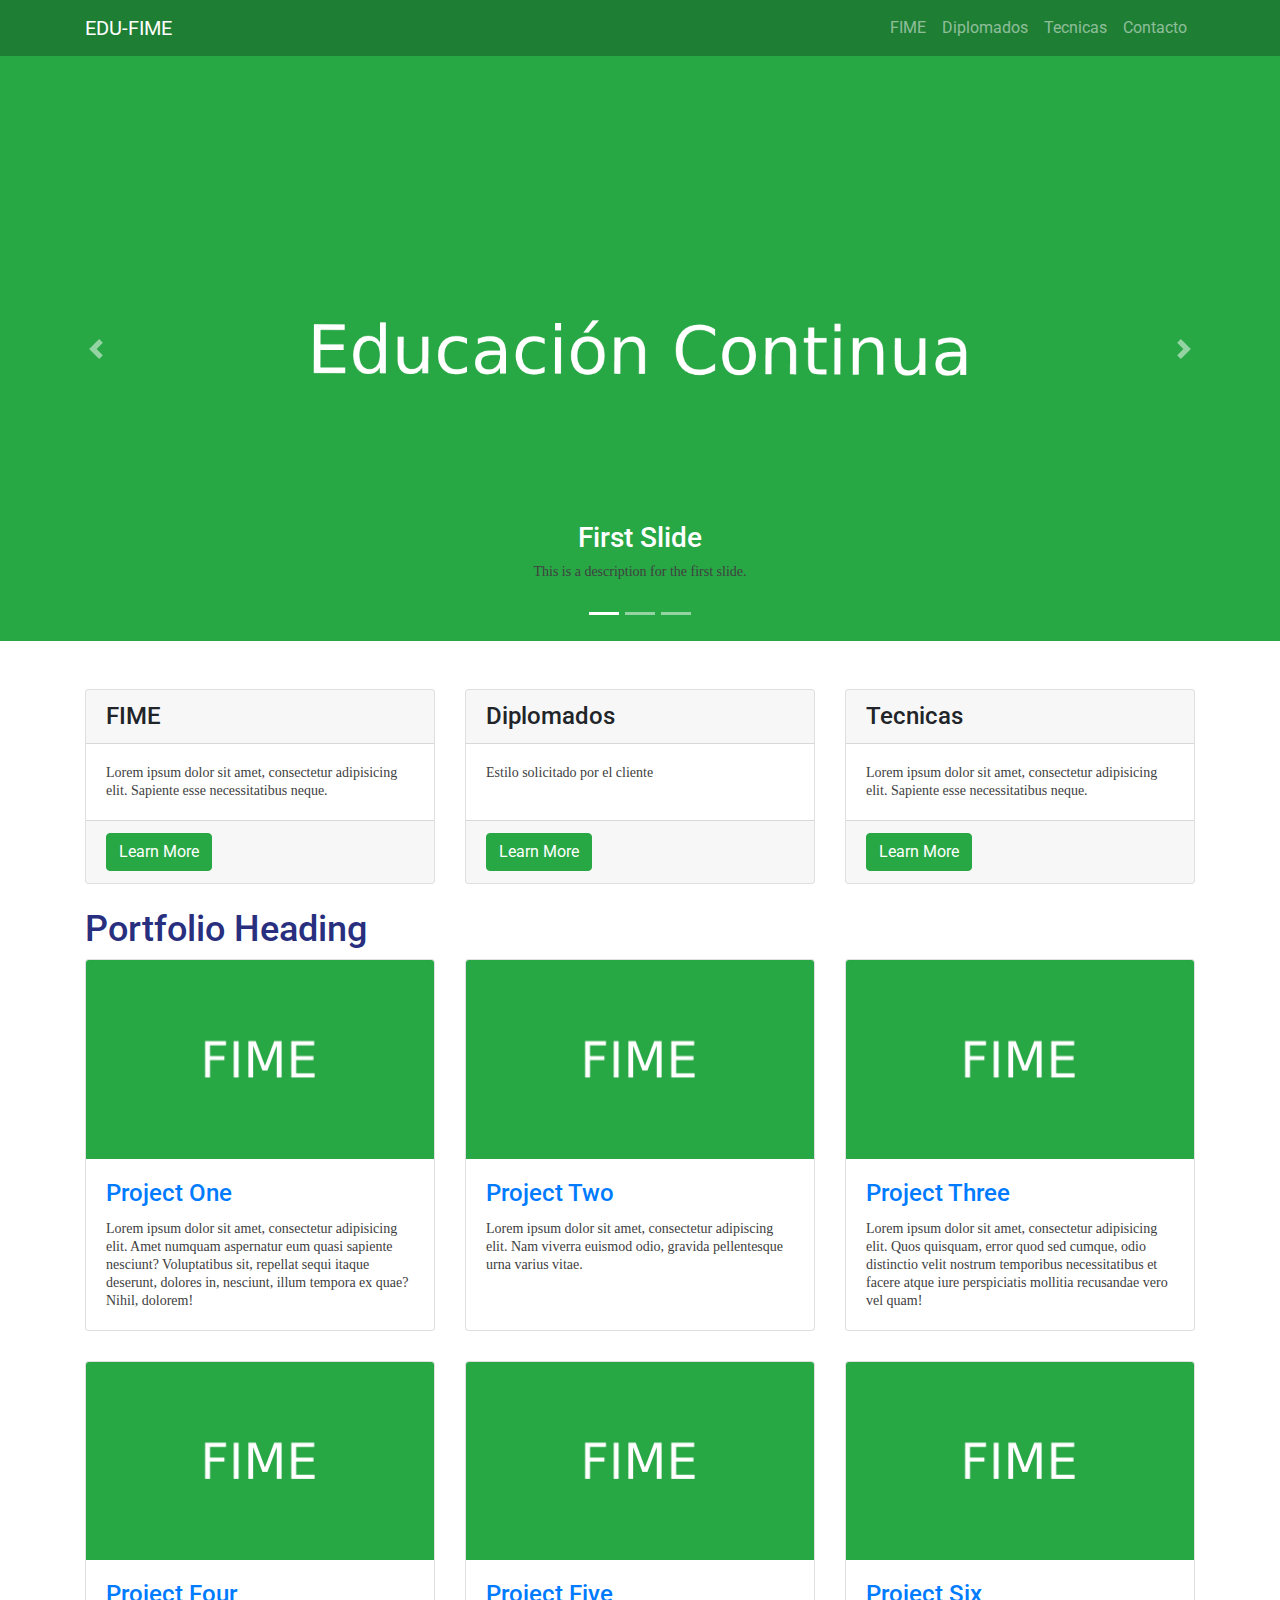
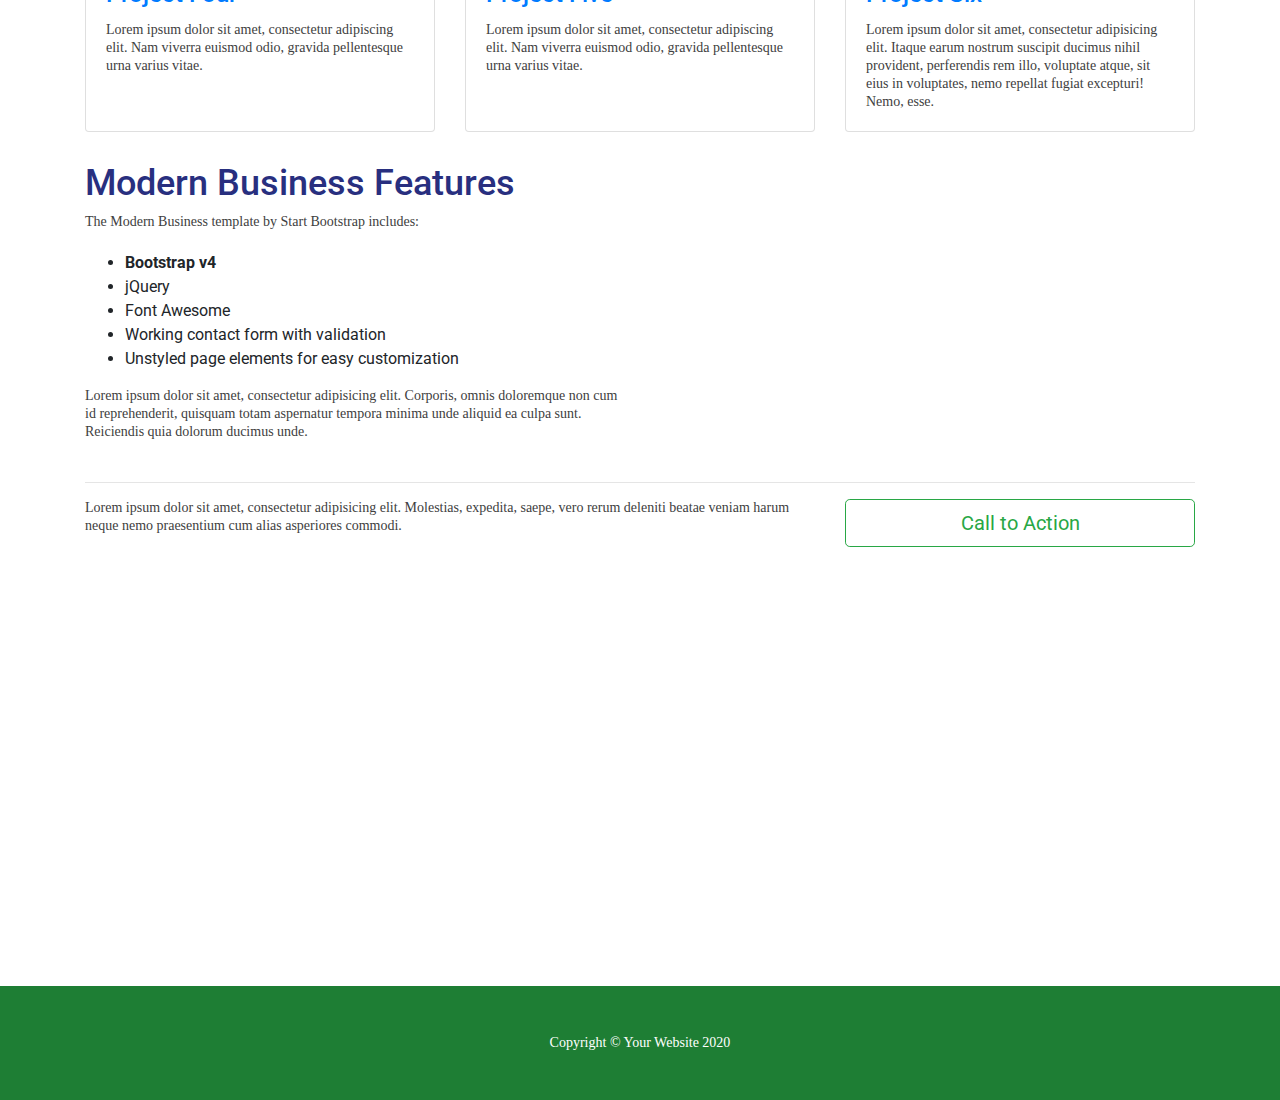
<file: index.html>
<!DOCTYPE html>
<html lang="en">

<head>

  <meta charset="utf-8">
  <meta name="viewport" content="width=device-width, initial-scale=1, shrink-to-fit=no">
  <meta name="description" content="">
  <meta name="author" content="">

  <title>Modern Business - Start Bootstrap Template</title>

  <!-- Bootstrap core CSS -->
  <link href="vendor/bootstrap/css/bootstrap.css" rel="stylesheet">

  <!-- Custom styles for this template -->
  <link href="css/modern-business.css" rel="stylesheet">
  <link href="css/style.css" rel="stylesheet">
  <link rel="preconnect" href="https://fonts.gstatic.com">
  <link href="https://fonts.googleapis.com/css2?family=Open+Sans:wght@300&family=Roboto:wght@100&display=swap" rel="stylesheet">

</head>

<body>

  <!-- Navigation -->
  <nav class="navbar fixed-top navbar-expand-lg navbar-dark bg-green fixed-top">
    <div class="container">
      <a class="navbar-brand" href="index.html">EDU-FIME</a>
      <button class="navbar-toggler navbar-toggler-right" type="button" data-toggle="collapse" data-target="#navbarResponsive" aria-controls="navbarResponsive" aria-expanded="false" aria-label="Toggle navigation">
        <span class="navbar-toggler-icon"></span>
      </button>
      <div class="collapse navbar-collapse" id="navbarResponsive">
        <ul class="navbar-nav ml-auto">
          <li class="nav-item">
            <a class="nav-link" href="about.html">FIME</a>
          </li>
          <li class="nav-item">
            <a class="nav-link" href="services.html">Diplomados</a>
          </li>
          <li class="nav-item"><!-- Falta crear plantilla -->
            <a class="nav-link" href="contact.html">Tecnicas</a>
          </li>
          <li class="nav-item">
            <a class="nav-link" href="contact.html">Contacto </a>
          </li>
        </ul>
      </div>
    </div>
  </nav>

  <header>
    <div id="carouselExampleIndicators" class="carousel slide" data-ride="carousel">
      <ol class="carousel-indicators">
        <li data-target="#carouselExampleIndicators" data-slide-to="0" class="active"></li>
        <li data-target="#carouselExampleIndicators" data-slide-to="1"></li>
        <li data-target="#carouselExampleIndicators" data-slide-to="2"></li>
      </ol>
      <div class="carousel-inner" role="listbox">
        <!-- Slide One - Set the background image for this slide in the line below -->
        <div class="carousel-item active" style="background-image: url('img/imagenUno.png')">
          <div class="carousel-caption d-none d-md-block">
            <h3>First Slide</h3>
            <p>This is a description for the first slide.</p>
          </div>
        </div>
        <!-- Slide Two - Set the background image for this slide in the line below -->
        <div class="carousel-item" style="background-image: url('img/imagenUno.png')">
          <div class="carousel-caption d-none d-md-block">
            <h3>Second Slide</h3>
            <p>This is a description for the second slide.</p>
          </div>
        </div>
        <!-- Slide Three - Set the background image for this slide in the line below -->
        <div class="carousel-item" style="background-image: url('img/imagenUno.png')">
          <div class="carousel-caption d-none d-md-block">
            <h3>Third Slide</h3>
            <p>This is a description for the third slide.</p>
          </div>
        </div>
      </div>
      <a class="carousel-control-prev" href="#carouselExampleIndicators" role="button" data-slide="prev">
        <span class="carousel-control-prev-icon" aria-hidden="true"></span>
        <span class="sr-only">Previous</span>
      </a>
      <a class="carousel-control-next" href="#carouselExampleIndicators" role="button" data-slide="next">
        <span class="carousel-control-next-icon" aria-hidden="true"></span>
        <span class="sr-only">Next</span>
      </a>
    </div>
  </header>

  <!-- Page Content -->
  <div class="container"><br><br>

    <!-- Marketing Icons Section -->
    <div class="row">
      <div class="col-lg-4 mb-4">
        <div class="card h-100">
          <h4 class="card-header">FIME</h4>
          <div class="card-body">
            <p class="card-text">Lorem ipsum dolor sit amet, consectetur adipisicing elit. Sapiente esse necessitatibus neque.</p>
          </div>
          <div class="card-footer">
            <a href="#" class="btn btn-success">Learn More</a>
          </div>
        </div>
      </div>
      <div class="col-lg-4 mb-4">
        <div class="card h-100">
          <h4 class="card-header">Diplomados</h4>
          <div class="card-body">
            <p class="card-text">Estilo solicitado por el cliente</p>
          </div>
          <div class="card-footer">
            <a href="#" class="btn btn-success">Learn More</a>
          </div>
        </div>
      </div>
      <div class="col-lg-4 mb-4">
        <div class="card h-100">
          <h4 class="card-header">Tecnicas</h4>
          <div class="card-body">
            <p class="card-text">Lorem ipsum dolor sit amet, consectetur adipisicing elit. Sapiente esse necessitatibus neque.</p>
          </div>
          <div class="card-footer">
            <a href="#" class="btn btn-success">Learn More</a>
          </div>
        </div>
      </div>
    </div>
    <!-- /.row -->

    <!-- Portfolio Section -->
    <h2>Portfolio Heading</h2>

    <div class="row">
      <div class="col-lg-4 col-sm-6 portfolio-item">
        <div class="card h-100">
          <a href="#"><img class="card-img-top" src="img/imagenDos.png" alt=""></a>
          <div class="card-body">
            <h4 class="card-title">
              <a href="#">Project One</a>
            </h4>
            <p class="card-text">Lorem ipsum dolor sit amet, consectetur adipisicing elit. Amet numquam aspernatur eum quasi sapiente nesciunt? Voluptatibus sit, repellat sequi itaque deserunt, dolores in, nesciunt, illum tempora ex quae? Nihil, dolorem!</p>
          </div>
        </div>
      </div>
      <div class="col-lg-4 col-sm-6 portfolio-item">
        <div class="card h-100">
          <a href="#"><img class="card-img-top" src="img/imagenDos.png" alt=""></a>
          <div class="card-body">
            <h4 class="card-title">
              <a href="#">Project Two</a>
            </h4>
            <p class="card-text">Lorem ipsum dolor sit amet, consectetur adipiscing elit. Nam viverra euismod odio, gravida pellentesque urna varius vitae.</p>
          </div>
        </div>
      </div>
      <div class="col-lg-4 col-sm-6 portfolio-item">
        <div class="card h-100">
          <a href="#"><img class="card-img-top" src="img/imagenDos.png" alt=""></a>
          <div class="card-body">
            <h4 class="card-title">
              <a href="#">Project Three</a>
            </h4>
            <p class="card-text">Lorem ipsum dolor sit amet, consectetur adipisicing elit. Quos quisquam, error quod sed cumque, odio distinctio velit nostrum temporibus necessitatibus et facere atque iure perspiciatis mollitia recusandae vero vel quam!</p>
          </div>
        </div>
      </div>
      <div class="col-lg-4 col-sm-6 portfolio-item">
        <div class="card h-100">
          <a href="#"><img class="card-img-top" src="img/imagenDos.png" alt=""></a>
          <div class="card-body">
            <h4 class="card-title">
              <a href="#">Project Four</a>
            </h4>
            <p class="card-text">Lorem ipsum dolor sit amet, consectetur adipiscing elit. Nam viverra euismod odio, gravida pellentesque urna varius vitae.</p>
          </div>
        </div>
      </div>
      <div class="col-lg-4 col-sm-6 portfolio-item">
        <div class="card h-100">
          <a href="#"><img class="card-img-top" src="img/imagenDos.png" alt=""></a>
          <div class="card-body">
            <h4 class="card-title">
              <a href="#">Project Five</a>
            </h4>
            <p class="card-text">Lorem ipsum dolor sit amet, consectetur adipiscing elit. Nam viverra euismod odio, gravida pellentesque urna varius vitae.</p>
          </div>
        </div>
      </div>
      <div class="col-lg-4 col-sm-6 portfolio-item">
        <div class="card h-100">
          <a href="#"><img class="card-img-top" src="img/imagenDos.png" alt=""></a>
          <div class="card-body">
            <h4 class="card-title">
              <a href="#">Project Six</a>
            </h4>
            <p class="card-text">Lorem ipsum dolor sit amet, consectetur adipisicing elit. Itaque earum nostrum suscipit ducimus nihil provident, perferendis rem illo, voluptate atque, sit eius in voluptates, nemo repellat fugiat excepturi! Nemo, esse.</p>
          </div>
        </div>
      </div>
    </div>
    <!-- /.row -->

    <!-- Features Section -->
    <div class="row">
      <div class="col-lg-6">
        <h2>Modern Business Features</h2>
        <p>The Modern Business template by Start Bootstrap includes:</p>
        <ul>
          <li>
            <strong>Bootstrap v4</strong>
          </li>
          <li>jQuery</li>
          <li>Font Awesome</li>
          <li>Working contact form with validation</li>
          <li>Unstyled page elements for easy customization</li>
        </ul>
        <p>Lorem ipsum dolor sit amet, consectetur adipisicing elit. Corporis, omnis doloremque non cum id reprehenderit, quisquam totam aspernatur tempora minima unde aliquid ea culpa sunt. Reiciendis quia dolorum ducimus unde.</p>
      </div>
      <div class="col-lg-6">
        <div class="embed-responsive embed-responsive-16by9">
          <iframe class="embed-responsive-item" src="https://www.youtube.com/embed/2CiRDhGWZQw" target="_blank" allowfullscreen></iframe>
        </div>
      </div>
    </div>
    <!-- /.row -->

    <hr>

    <!-- Call to Action Section -->
    <div class="row mb-4">
      <div class="col-md-8">
        <p>Lorem ipsum dolor sit amet, consectetur adipisicing elit. Molestias, expedita, saepe, vero rerum deleniti beatae veniam harum neque nemo praesentium cum alias asperiores commodi.</p>
      </div>
      <div class="col-md-4">
        <a class="btn btn-lg btn-outline-success btn-block" href="#">Call to Action</a>
      </div>
    </div>

    <div class="col-md-12">
      <!-- Embedded Google Map -->
      <iframe style="width: 100%; height: 400px; border: 0;" src="https://www.google.com/maps/embed?pb=!1m18!1m12!1m3!1d8863.239214278725!2d-100.31645842641332!3d25.724298943831357!2m3!1f0!2f0!3f0!3m2!1i1024!2i768!4f13.1!3m3!1m2!1s0x86629452551ea79f%3A0x66e03550ec5730cb!2sFaculty%20of%20Mechanical%20and%20Electrical%20Engineering%20UANL!5e0!3m2!1sen!2smx!4v1619733916614!5m2!1sen!2smx"></iframe>
  	</div>
  </div>
  <!-- /.container -->

  <!-- Footer -->
  <footer class="py-5 bg-green">
    <div class="container">
      <p class="m-0 text-center text-white">Copyright &copy; Your Website 2020</p>
    </div>
    <!-- /.container -->
  </footer>

  <!-- Bootstrap core JavaScript -->
  <script src="vendor/jquery/jquery.min.js"></script>
  <script src="vendor/bootstrap/js/bootstrap.bundle.min.js"></script>

</body>

</html>
</file>
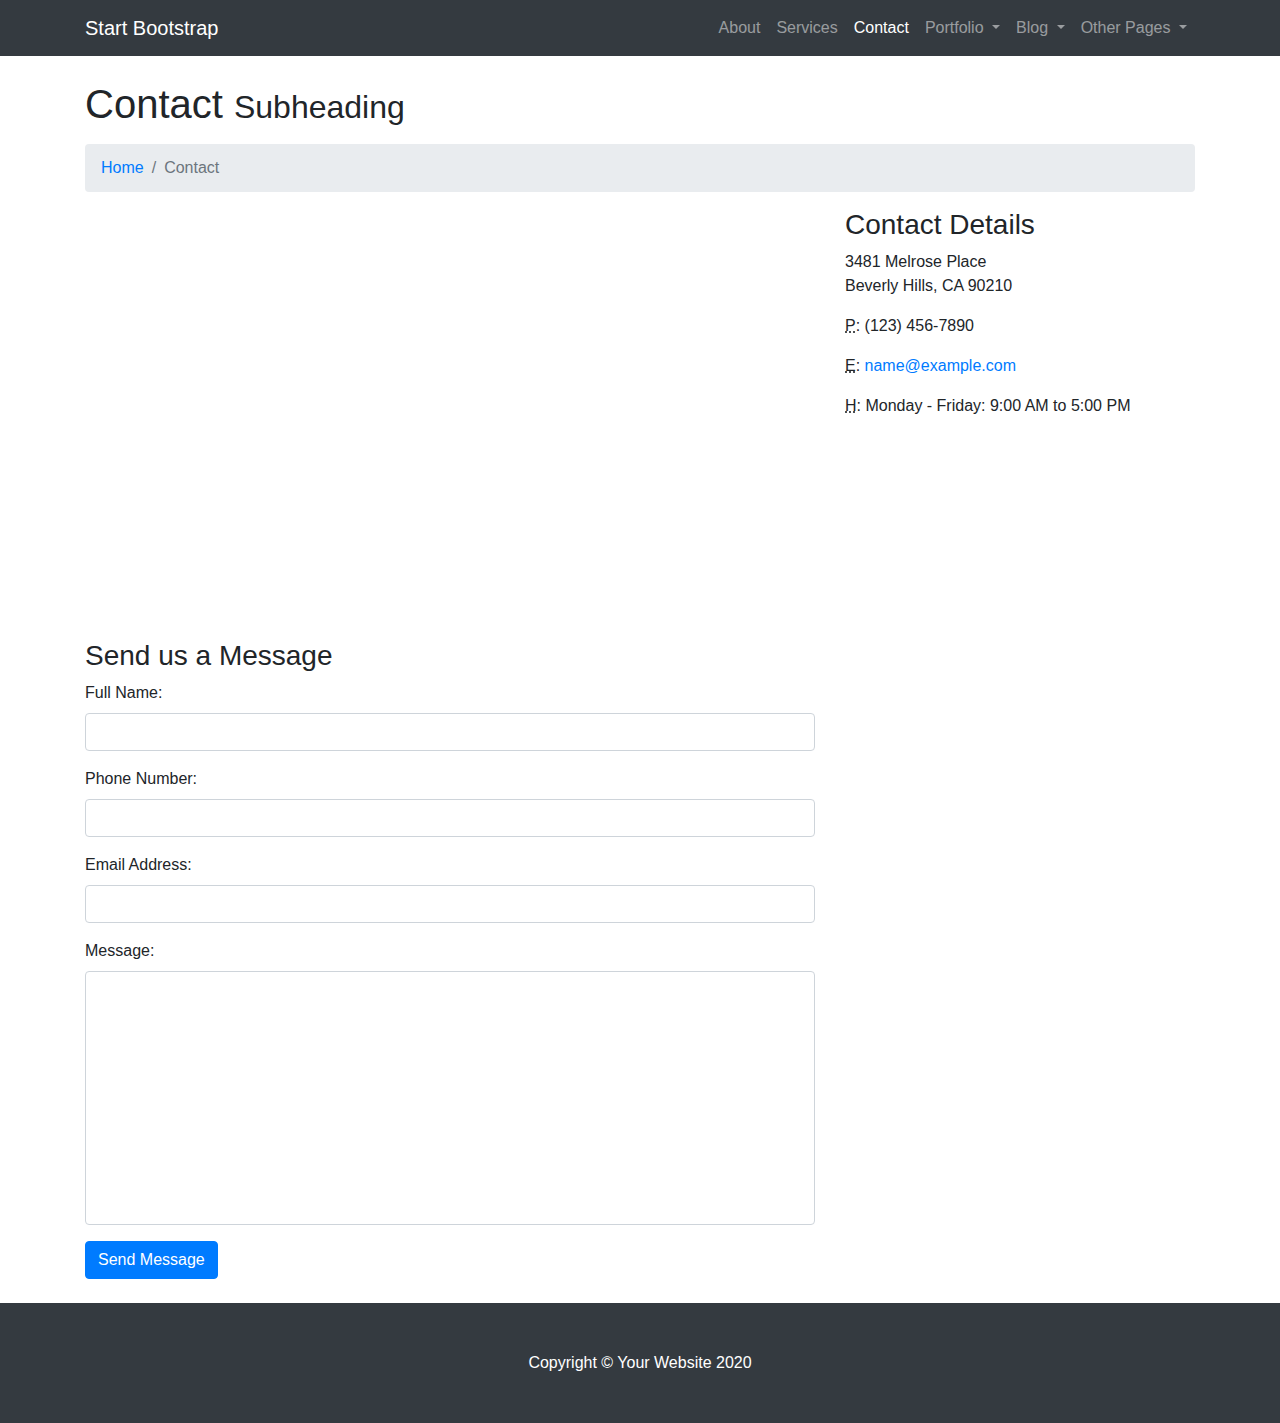
<file: contact.html>
<!DOCTYPE html>
<html lang="en">

<head>

  <meta charset="utf-8">
  <meta name="viewport" content="width=device-width, initial-scale=1, shrink-to-fit=no">
  <meta name="description" content="">
  <meta name="author" content="">

  <title>Modern Business - Start Bootstrap Template</title>

  <!-- Bootstrap core CSS -->
  <link href="vendor/bootstrap/css/bootstrap.min.css" rel="stylesheet">

  <!-- Custom styles for this template -->
  <link href="css/modern-business.css" rel="stylesheet">

</head>

<body>

  <!-- Navigation -->
  <nav class="navbar fixed-top navbar-expand-lg navbar-dark bg-dark fixed-top">
    <div class="container">
      <a class="navbar-brand" href="index.html">Start Bootstrap</a>
      <button class="navbar-toggler navbar-toggler-right" type="button" data-toggle="collapse" data-target="#navbarResponsive" aria-controls="navbarResponsive" aria-expanded="false" aria-label="Toggle navigation">
        <span class="navbar-toggler-icon"></span>
      </button>
      <div class="collapse navbar-collapse" id="navbarResponsive">
        <ul class="navbar-nav ml-auto">
          <li class="nav-item">
            <a class="nav-link" href="about.html">About</a>
          </li>
          <li class="nav-item">
            <a class="nav-link" href="services.html">Services</a>
          </li>
          <li class="nav-item active">
            <a class="nav-link" href="contact.html">Contact</a>
          </li>
          <li class="nav-item dropdown">
            <a class="nav-link dropdown-toggle" href="#" id="navbarDropdownPortfolio" data-toggle="dropdown" aria-haspopup="true" aria-expanded="false">
              Portfolio
            </a>
            <div class="dropdown-menu dropdown-menu-right" aria-labelledby="navbarDropdownPortfolio">
              <a class="dropdown-item" href="portfolio-1-col.html">1 Column Portfolio</a>
              <a class="dropdown-item" href="portfolio-2-col.html">2 Column Portfolio</a>
              <a class="dropdown-item" href="portfolio-3-col.html">3 Column Portfolio</a>
              <a class="dropdown-item" href="portfolio-4-col.html">4 Column Portfolio</a>
              <a class="dropdown-item" href="portfolio-item.html">Single Portfolio Item</a>
            </div>
          </li>
          <li class="nav-item dropdown">
            <a class="nav-link dropdown-toggle" href="#" id="navbarDropdownBlog" data-toggle="dropdown" aria-haspopup="true" aria-expanded="false">
              Blog
            </a>
            <div class="dropdown-menu dropdown-menu-right" aria-labelledby="navbarDropdownBlog">
              <a class="dropdown-item" href="blog-home-1.html">Blog Home 1</a>
              <a class="dropdown-item" href="blog-home-2.html">Blog Home 2</a>
              <a class="dropdown-item" href="blog-post.html">Blog Post</a>
            </div>
          </li>
          <li class="nav-item dropdown">
            <a class="nav-link dropdown-toggle" href="#" id="navbarDropdownPages" data-toggle="dropdown" aria-haspopup="true" aria-expanded="false">
              Other Pages
            </a>
            <div class="dropdown-menu dropdown-menu-right" aria-labelledby="navbarDropdownPages">
              <a class="dropdown-item" href="full-width.html">Full Width Page</a>
              <a class="dropdown-item" href="sidebar.html">Sidebar Page</a>
              <a class="dropdown-item" href="faq.html">FAQ</a>
              <a class="dropdown-item" href="404.html">404</a>
              <a class="dropdown-item" href="pricing.html">Pricing Table</a>
            </div>
          </li>
        </ul>
      </div>
    </div>
  </nav>

  <!-- Page Content -->
  <div class="container">

    <!-- Page Heading/Breadcrumbs -->
    <h1 class="mt-4 mb-3">Contact
      <small>Subheading</small>
    </h1>

    <ol class="breadcrumb">
      <li class="breadcrumb-item">
        <a href="index.html">Home</a>
      </li>
      <li class="breadcrumb-item active">Contact</li>
    </ol>

    <!-- Content Row -->
    <div class="row">
      <!-- Map Column -->
      <div class="col-lg-8 mb-4">
        <!-- Embedded Google Map -->
        <iframe style="width: 100%; height: 400px; border: 0;" src="http://maps.google.com/maps?hl=en&amp;ie=UTF8&amp;ll=37.0625,-95.677068&amp;spn=56.506174,79.013672&amp;t=m&amp;z=4&amp;output=embed"></iframe>
      </div>
      <!-- Contact Details Column -->
      <div class="col-lg-4 mb-4">
        <h3>Contact Details</h3>
        <p>
          3481 Melrose Place
          <br>Beverly Hills, CA 90210
          <br>
        </p>
        <p>
          <abbr title="Phone">P</abbr>: (123) 456-7890
        </p>
        <p>
          <abbr title="Email">E</abbr>:
          <a href="mailto:name@example.com">name@example.com
          </a>
        </p>
        <p>
          <abbr title="Hours">H</abbr>: Monday - Friday: 9:00 AM to 5:00 PM
        </p>
      </div>
    </div>
    <!-- /.row -->

    <!-- Contact Form -->
    <!-- In order to set the email address and subject line for the contact form go to the bin/contact_me.php file. -->
    <div class="row">
      <div class="col-lg-8 mb-4">
        <h3>Send us a Message</h3>
        <form name="sentMessage" id="contactForm" novalidate>
          <div class="control-group form-group">
            <div class="controls">
              <label>Full Name:</label>
              <input type="text" class="form-control" id="name" required data-validation-required-message="Please enter your name.">
              <p class="help-block"></p>
            </div>
          </div>
          <div class="control-group form-group">
            <div class="controls">
              <label>Phone Number:</label>
              <input type="tel" class="form-control" id="phone" required data-validation-required-message="Please enter your phone number.">
            </div>
          </div>
          <div class="control-group form-group">
            <div class="controls">
              <label>Email Address:</label>
              <input type="email" class="form-control" id="email" required data-validation-required-message="Please enter your email address.">
            </div>
          </div>
          <div class="control-group form-group">
            <div class="controls">
              <label>Message:</label>
              <textarea rows="10" cols="100" class="form-control" id="message" required data-validation-required-message="Please enter your message" maxlength="999" style="resize:none"></textarea>
            </div>
          </div>
          <div id="success"></div>
          <!-- For success/fail messages -->
          <button type="submit" class="btn btn-primary" id="sendMessageButton">Send Message</button>
        </form>
      </div>

    </div>
    <!-- /.row -->

  </div>
  <!-- /.container -->

  <!-- Footer -->
  <footer class="py-5 bg-dark">
    <div class="container">
      <p class="m-0 text-center text-white">Copyright &copy; Your Website 2020</p>
    </div>
    <!-- /.container -->
  </footer>

  <!-- Bootstrap core JavaScript -->
  <script src="vendor/jquery/jquery.min.js"></script>
  <script src="vendor/bootstrap/js/bootstrap.bundle.min.js"></script>

  <!-- Contact form JavaScript -->
  <!-- Do not edit these files! In order to set the email address and subject line for the contact form go to the bin/contact_me.php file. -->
  <script src="js/jqBootstrapValidation.js"></script>
  <script src="js/contact_me.js"></script>

</body>

</html>
</file>
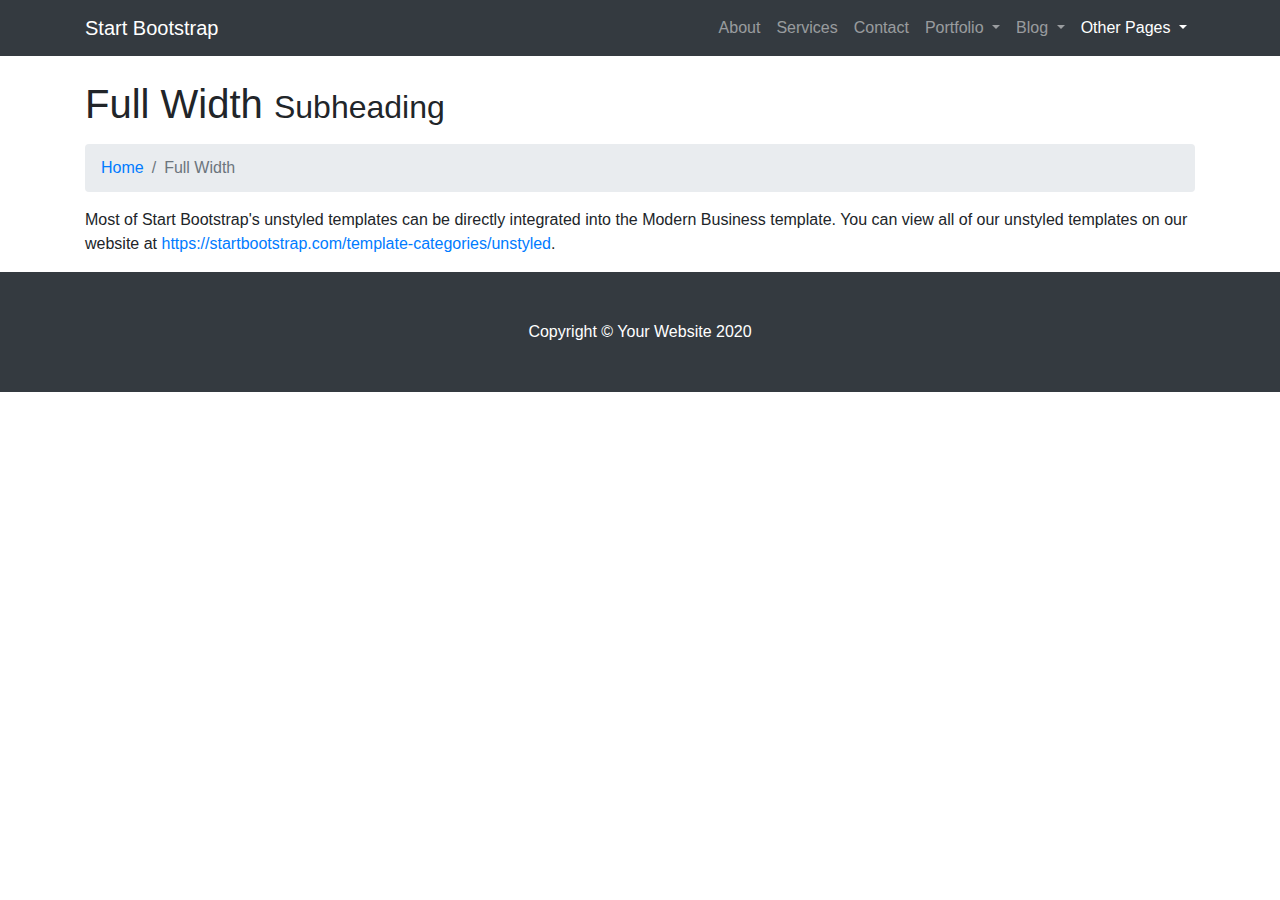
<file: full-width.html>
<!DOCTYPE html>
<html lang="en">

<head>

  <meta charset="utf-8">
  <meta name="viewport" content="width=device-width, initial-scale=1, shrink-to-fit=no">
  <meta name="description" content="">
  <meta name="author" content="">

  <title>Modern Business - Start Bootstrap Template</title>

  <!-- Bootstrap core CSS -->
  <link href="vendor/bootstrap/css/bootstrap.min.css" rel="stylesheet">

  <!-- Custom styles for this template -->
  <link href="css/modern-business.css" rel="stylesheet">

</head>

<body>

  <!-- Navigation -->
  <nav class="navbar fixed-top navbar-expand-lg navbar-dark bg-dark fixed-top">
    <div class="container">
      <a class="navbar-brand" href="index.html">Start Bootstrap</a>
      <button class="navbar-toggler navbar-toggler-right" type="button" data-toggle="collapse" data-target="#navbarResponsive" aria-controls="navbarResponsive" aria-expanded="false" aria-label="Toggle navigation">
        <span class="navbar-toggler-icon"></span>
      </button>
      <div class="collapse navbar-collapse" id="navbarResponsive">
        <ul class="navbar-nav ml-auto">
          <li class="nav-item">
            <a class="nav-link" href="about.html">About</a>
          </li>
          <li class="nav-item">
            <a class="nav-link" href="services.html">Services</a>
          </li>
          <li class="nav-item">
            <a class="nav-link" href="contact.html">Contact</a>
          </li>
          <li class="nav-item dropdown">
            <a class="nav-link dropdown-toggle" href="#" id="navbarDropdownPortfolio" data-toggle="dropdown" aria-haspopup="true" aria-expanded="false">
              Portfolio
            </a>
            <div class="dropdown-menu dropdown-menu-right" aria-labelledby="navbarDropdownPortfolio">
              <a class="dropdown-item" href="portfolio-1-col.html">1 Column Portfolio</a>
              <a class="dropdown-item" href="portfolio-2-col.html">2 Column Portfolio</a>
              <a class="dropdown-item" href="portfolio-3-col.html">3 Column Portfolio</a>
              <a class="dropdown-item" href="portfolio-4-col.html">4 Column Portfolio</a>
              <a class="dropdown-item" href="portfolio-item.html">Single Portfolio Item</a>
            </div>
          </li>
          <li class="nav-item dropdown">
            <a class="nav-link dropdown-toggle" href="#" id="navbarDropdownBlog" data-toggle="dropdown" aria-haspopup="true" aria-expanded="false">
              Blog
            </a>
            <div class="dropdown-menu dropdown-menu-right" aria-labelledby="navbarDropdownBlog">
              <a class="dropdown-item" href="blog-home-1.html">Blog Home 1</a>
              <a class="dropdown-item" href="blog-home-2.html">Blog Home 2</a>
              <a class="dropdown-item" href="blog-post.html">Blog Post</a>
            </div>
          </li>
          <li class="nav-item active dropdown">
            <a class="nav-link dropdown-toggle" href="#" id="navbarDropdownPages" data-toggle="dropdown" aria-haspopup="true" aria-expanded="false">
              Other Pages
            </a>
            <div class="dropdown-menu dropdown-menu-right" aria-labelledby="navbarDropdownPages">
              <a class="dropdown-item active" href="full-width.html">Full Width Page</a>
              <a class="dropdown-item" href="sidebar.html">Sidebar Page</a>
              <a class="dropdown-item" href="faq.html">FAQ</a>
              <a class="dropdown-item" href="404.html">404</a>
              <a class="dropdown-item" href="pricing.html">Pricing Table</a>
            </div>
          </li>
        </ul>
      </div>
    </div>
  </nav>

  <!-- Page Content -->
  <div class="container">

    <!-- Page Heading/Breadcrumbs -->
    <h1 class="mt-4 mb-3">Full Width
      <small>Subheading</small>
    </h1>

    <ol class="breadcrumb">
      <li class="breadcrumb-item">
        <a href="index.html">Home</a>
      </li>
      <li class="breadcrumb-item active">Full Width</li>
    </ol>

    <p>Most of Start Bootstrap's unstyled templates can be directly integrated into the Modern Business template. You can view all of our unstyled templates on our website at
      <a href="https://startbootstrap.com/template-categories/unstyled">https://startbootstrap.com/template-categories/unstyled</a>.</p>

  </div>
  <!-- /.container -->

  <!-- Footer -->
  <footer class="py-5 bg-dark">
    <div class="container">
      <p class="m-0 text-center text-white">Copyright &copy; Your Website 2020</p>
    </div>
    <!-- /.container -->
  </footer>

  <!-- Bootstrap core JavaScript -->
  <script src="vendor/jquery/jquery.min.js"></script>
  <script src="vendor/bootstrap/js/bootstrap.bundle.min.js"></script>

</body>

</html>
</file>
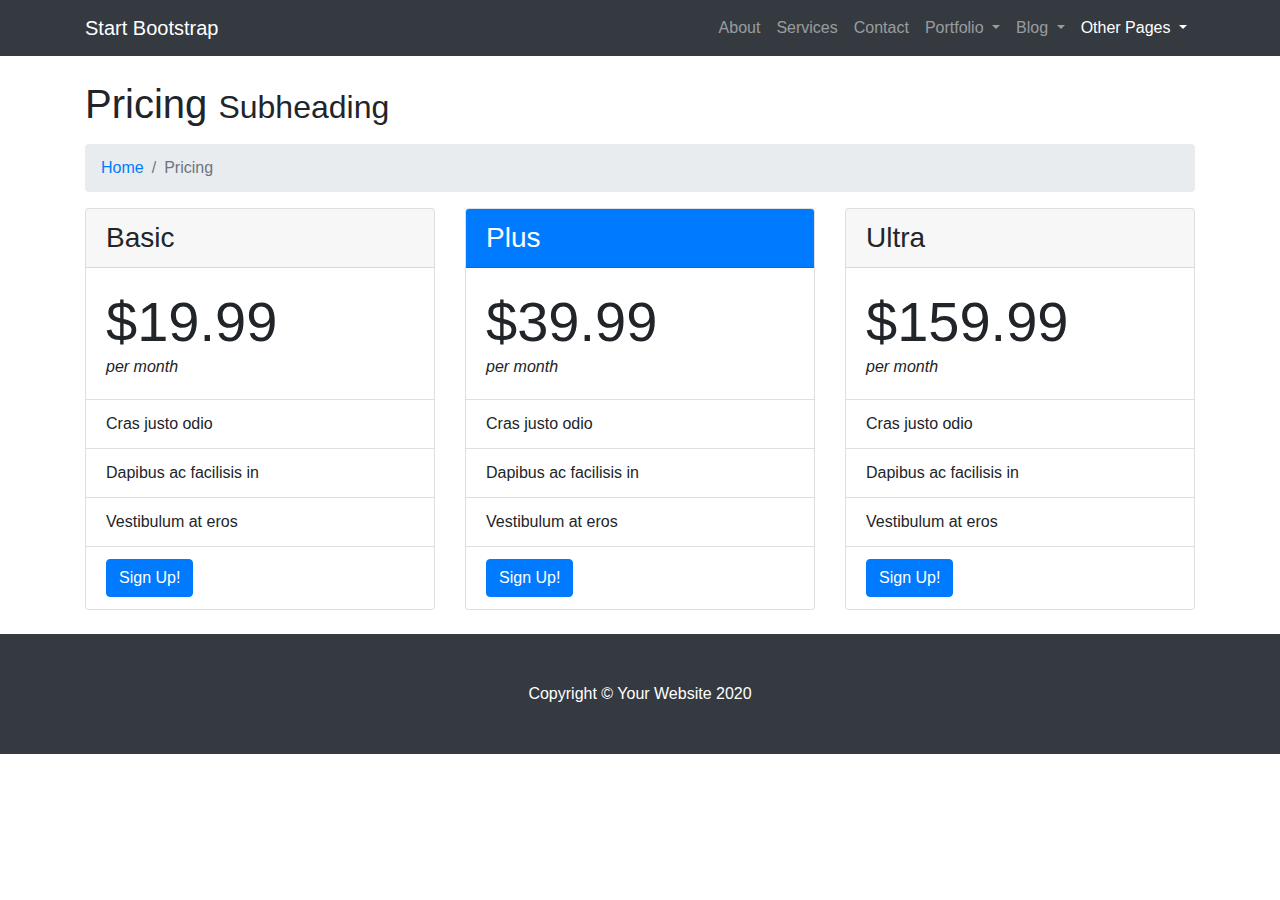
<file: pricing.html>
<!DOCTYPE html>
<html lang="en">

<head>

  <meta charset="utf-8">
  <meta name="viewport" content="width=device-width, initial-scale=1, shrink-to-fit=no">
  <meta name="description" content="">
  <meta name="author" content="">

  <title>Modern Business - Start Bootstrap Template</title>

  <!-- Bootstrap core CSS -->
  <link href="vendor/bootstrap/css/bootstrap.min.css" rel="stylesheet">

  <!-- Custom styles for this template -->
  <link href="css/modern-business.css" rel="stylesheet">

</head>

<body>

  <!-- Navigation -->
  <nav class="navbar fixed-top navbar-expand-lg navbar-dark bg-dark fixed-top">
    <div class="container">
      <a class="navbar-brand" href="index.html">Start Bootstrap</a>
      <button class="navbar-toggler navbar-toggler-right" type="button" data-toggle="collapse" data-target="#navbarResponsive" aria-controls="navbarResponsive" aria-expanded="false" aria-label="Toggle navigation">
        <span class="navbar-toggler-icon"></span>
      </button>
      <div class="collapse navbar-collapse" id="navbarResponsive">
        <ul class="navbar-nav ml-auto">
          <li class="nav-item">
            <a class="nav-link" href="about.html">About</a>
          </li>
          <li class="nav-item">
            <a class="nav-link" href="services.html">Services</a>
          </li>
          <li class="nav-item">
            <a class="nav-link" href="contact.html">Contact</a>
          </li>
          <li class="nav-item dropdown">
            <a class="nav-link dropdown-toggle" href="#" id="navbarDropdownPortfolio" data-toggle="dropdown" aria-haspopup="true" aria-expanded="false">
              Portfolio
            </a>
            <div class="dropdown-menu dropdown-menu-right" aria-labelledby="navbarDropdownPortfolio">
              <a class="dropdown-item" href="portfolio-1-col.html">1 Column Portfolio</a>
              <a class="dropdown-item" href="portfolio-2-col.html">2 Column Portfolio</a>
              <a class="dropdown-item" href="portfolio-3-col.html">3 Column Portfolio</a>
              <a class="dropdown-item" href="portfolio-4-col.html">4 Column Portfolio</a>
              <a class="dropdown-item" href="portfolio-item.html">Single Portfolio Item</a>
            </div>
          </li>
          <li class="nav-item dropdown">
            <a class="nav-link dropdown-toggle" href="#" id="navbarDropdownBlog" data-toggle="dropdown" aria-haspopup="true" aria-expanded="false">
              Blog
            </a>
            <div class="dropdown-menu dropdown-menu-right" aria-labelledby="navbarDropdownBlog">
              <a class="dropdown-item" href="blog-home-1.html">Blog Home 1</a>
              <a class="dropdown-item" href="blog-home-2.html">Blog Home 2</a>
              <a class="dropdown-item" href="blog-post.html">Blog Post</a>
            </div>
          </li>
          <li class="nav-item active dropdown">
            <a class="nav-link dropdown-toggle" href="#" id="navbarDropdownPages" data-toggle="dropdown" aria-haspopup="true" aria-expanded="false">
              Other Pages
            </a>
            <div class="dropdown-menu dropdown-menu-right" aria-labelledby="navbarDropdownPages">
              <a class="dropdown-item" href="full-width.html">Full Width Page</a>
              <a class="dropdown-item" href="sidebar.html">Sidebar Page</a>
              <a class="dropdown-item" href="faq.html">FAQ</a>
              <a class="dropdown-item" href="404.html">404</a>
              <a class="dropdown-item active" href="pricing.html">Pricing Table</a>
            </div>
          </li>
        </ul>
      </div>
    </div>
  </nav>

  <!-- Page Content -->
  <div class="container">

    <!-- Page Heading/Breadcrumbs -->
    <h1 class="mt-4 mb-3">Pricing
      <small>Subheading</small>
    </h1>

    <ol class="breadcrumb">
      <li class="breadcrumb-item">
        <a href="index.html">Home</a>
      </li>
      <li class="breadcrumb-item active">Pricing</li>
    </ol>

    <!-- Content Row -->
    <div class="row">
      <div class="col-lg-4 mb-4">
        <div class="card h-100">
          <h3 class="card-header">Basic</h3>
          <div class="card-body">
            <div class="display-4">$19.99</div>
            <div class="font-italic">per month</div>
          </div>
          <ul class="list-group list-group-flush">
            <li class="list-group-item">Cras justo odio</li>
            <li class="list-group-item">Dapibus ac facilisis in</li>
            <li class="list-group-item">Vestibulum at eros</li>
            <li class="list-group-item">
              <a href="#" class="btn btn-primary">Sign Up!</a>
            </li>
          </ul>
        </div>
      </div>
      <div class="col-lg-4 mb-4">
        <div class="card card-outline-primary h-100">
          <h3 class="card-header bg-primary text-white">Plus</h3>
          <div class="card-body">
            <div class="display-4">$39.99</div>
            <div class="font-italic">per month</div>
          </div>
          <ul class="list-group list-group-flush">
            <li class="list-group-item">Cras justo odio</li>
            <li class="list-group-item">Dapibus ac facilisis in</li>
            <li class="list-group-item">Vestibulum at eros</li>
            <li class="list-group-item">
              <a href="#" class="btn btn-primary">Sign Up!</a>
            </li>
          </ul>
        </div>
      </div>
      <div class="col-lg-4 mb-4">
        <div class="card h-100">
          <h3 class="card-header">Ultra</h3>
          <div class="card-body">
            <div class="display-4">$159.99</div>
            <div class="font-italic">per month</div>
          </div>
          <ul class="list-group list-group-flush">
            <li class="list-group-item">Cras justo odio</li>
            <li class="list-group-item">Dapibus ac facilisis in</li>
            <li class="list-group-item">Vestibulum at eros</li>
            <li class="list-group-item">
              <a href="#" class="btn btn-primary">Sign Up!</a>
            </li>
          </ul>
        </div>
      </div>
    </div>
    <!-- /.row -->

  </div>
  <!-- /.container -->

  <!-- Footer -->
  <footer class="py-5 bg-dark">
    <div class="container">
      <p class="m-0 text-center text-white">Copyright &copy; Your Website 2020</p>
    </div>
    <!-- /.container -->
  </footer>

  <!-- Bootstrap core JavaScript -->
  <script src="vendor/jquery/jquery.min.js"></script>
  <script src="vendor/bootstrap/js/bootstrap.bundle.min.js"></script>

</body>

</html>
</file>
<file: css/modern-business.css>
body {
  padding-top: 56px;
}

.carousel-item {
  height: 65vh;
  min-height: 300px;
  background: no-repeat center center scroll;
  -webkit-background-size: cover;
  -moz-background-size: cover;
  -o-background-size: cover;
  background-size: cover;
}

.portfolio-item {
  margin-bottom: 30px;
}
</file>
<file: css/style.css>
/* Selector de Etiquetas (universales) */
h1, h2{
  font-size:36px;
  color:#282F7F;
  /*font-family:"Arial, Helvetica, sans-serif";*/
}

/* Selector de Clase (genéricos) */
.fuenteCliente{
  font-family: 'Roboto', sans-serif;
  padding-top: 50px;
  padding-right: 50px;
  padding-bottom: 50px;
  padding-left: 50px;
  border:1px solid #394bc6;
  border-bottom-width: 15px;
  border-right-width: 15px;
}

/* Selector de Clase */
.solicitudCliente{
  font-size:36px;
  color:#282F7F;
  font-family: 'Open Sans', sans-serif;
}

/* Selector de ID */
#metodoID{
  font-family: 'Roboto', sans-serif;
  color:#282F7F;
  font-size:30px;
}

.bg-green {
    background-color: #1e7e34 !important;
}

.btn-green{
  color: #fff;
  background-color: #52d772;
  border-color: #52d772;
  border-radius: 5px;
}

p{
	font-family: “Open Sans”;
	font-size: 14px;
	color: #404040;
	line-height: 18px;
	margin-bottom: 20px;
}
</file>
